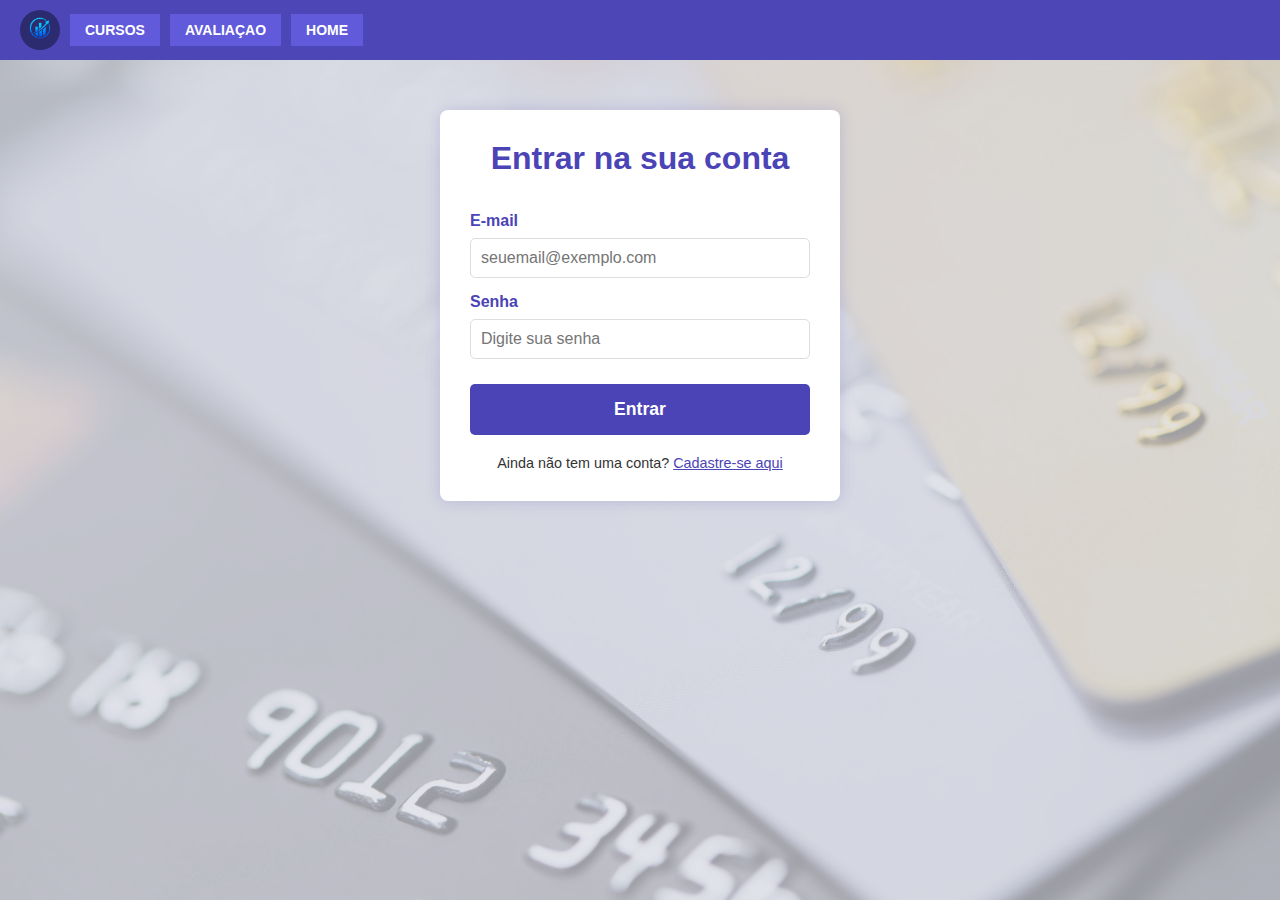
<file: index.html>
<!DOCTYPE html>
<html lang="pt-br">
<head>
  <meta charset="UTF-8" />
  <meta name="viewport" content="width=device-width, initial-scale=1" />
  <title>Login / Cadastro - Ajuda Financeira</title>
  <link rel="stylesheet" href="login.css" />
</head>
<body>
  <nav>
    <div class="logo"></div>
    <a href="cursos.html">CURSOS</a>
    <a href="feedback.html">AVALIAÇAO</a>
    <a href="home.html">HOME</a>
  </nav>

  <main class="login-container">

    <form id="loginForm" class="login-form">
      <h1>Entrar na sua conta</h1>

      <label for="login-email">E-mail</label>
      <input type="email" id="login-email" name="email" placeholder="seuemail@exemplo.com" required />

      <label for="login-password">Senha</label>
      <input type="password" id="login-password" name="password" placeholder="Digite sua senha" required />

      <button type="submit" class="login-btn">Entrar</button>

      <p class="register-text">
        Ainda não tem uma conta? <a href="#" id="showRegister">Cadastre-se aqui</a>
      </p>
    </form>

    
    <form id="registerForm" class="login-form" style="display:none;">
      <h1>Crie sua conta</h1>

      <label for="register-email">E-mail</label>
      <input type="email" id="register-email" name="email" placeholder="seuemail@exemplo.com" required />

      <label for="register-password">Senha</label>
      <input type="password" id="register-password" name="password" placeholder="Digite sua senha" required />

      <label for="register-password-confirm">Confirme a senha</label>
      <input type="password" id="register-password-confirm" name="passwordConfirm" placeholder="Confirme sua senha" required />

      <button type="submit" class="login-btn">Cadastrar</button>

      <p class="register-text">
        Já tem uma conta? <a href="#" id="showLogin">Faça login aqui</a>
      </p>
    </form>

  </main>

  <script src="login.js"></script>
</body>
</html>
</file>
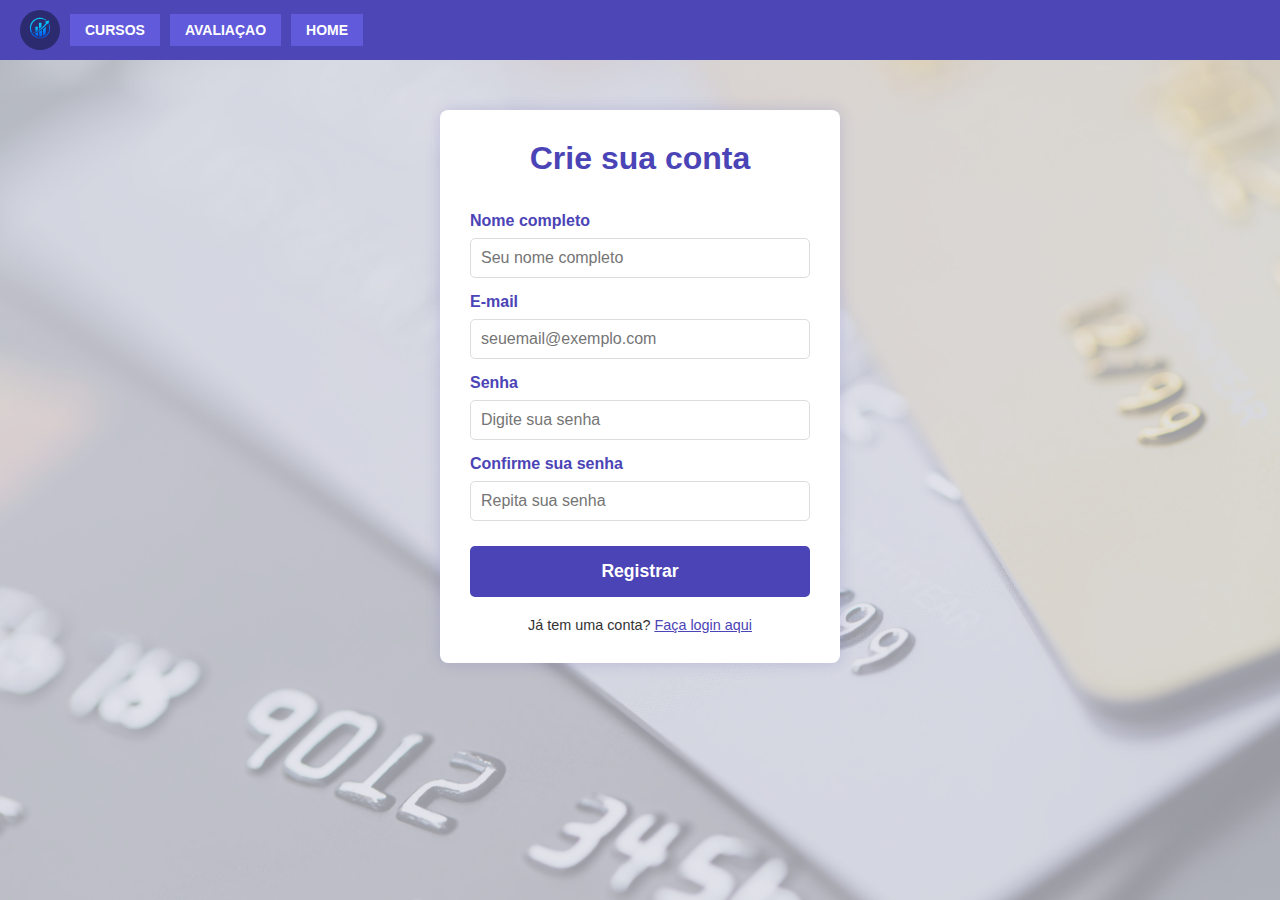
<file: cadastro.html>
<!DOCTYPE html>
<html lang="pt-br">
<head>
  <meta charset="UTF-8" />
  <meta name="viewport" content="width=device-width, initial-scale=1" />
  <title>Cadastro - Ajuda Financeira</title>
  <link rel="stylesheet" href="login.css" />
</head>
<body>
  <nav>
    <div class="logo"></div>
    <a href="cursos.html">CURSOS</a>
    <a href="feedback.html">AVALIAÇAO</a>
    <a href="home.html">HOME</a>
  </nav>

  <main class="login-container">
    <form class="login-form" action="#" method="post">
      <h1>Crie sua conta</h1>

      <label for="nome">Nome completo</label>
      <input type="text" id="nome" name="nome" placeholder="Seu nome completo" required />

      <label for="email">E-mail</label>
      <input type="email" id="email" name="email" placeholder="seuemail@exemplo.com" required />

      <label for="senha">Senha</label>
      <input type="password" id="senha" name="senha" placeholder="Digite sua senha" required />

      <label for="confirma-senha">Confirme sua senha</label>
      <input type="password" id="confirma-senha" name="confirma-senha" placeholder="Repita sua senha" required />

      <button type="submit" class="login-btn">Registrar</button>

      <p class="register-text">
        Já tem uma conta? <a href="login.html">Faça login aqui</a>
      </p>
    </form>
  </main>
</body>
</html>
</file>
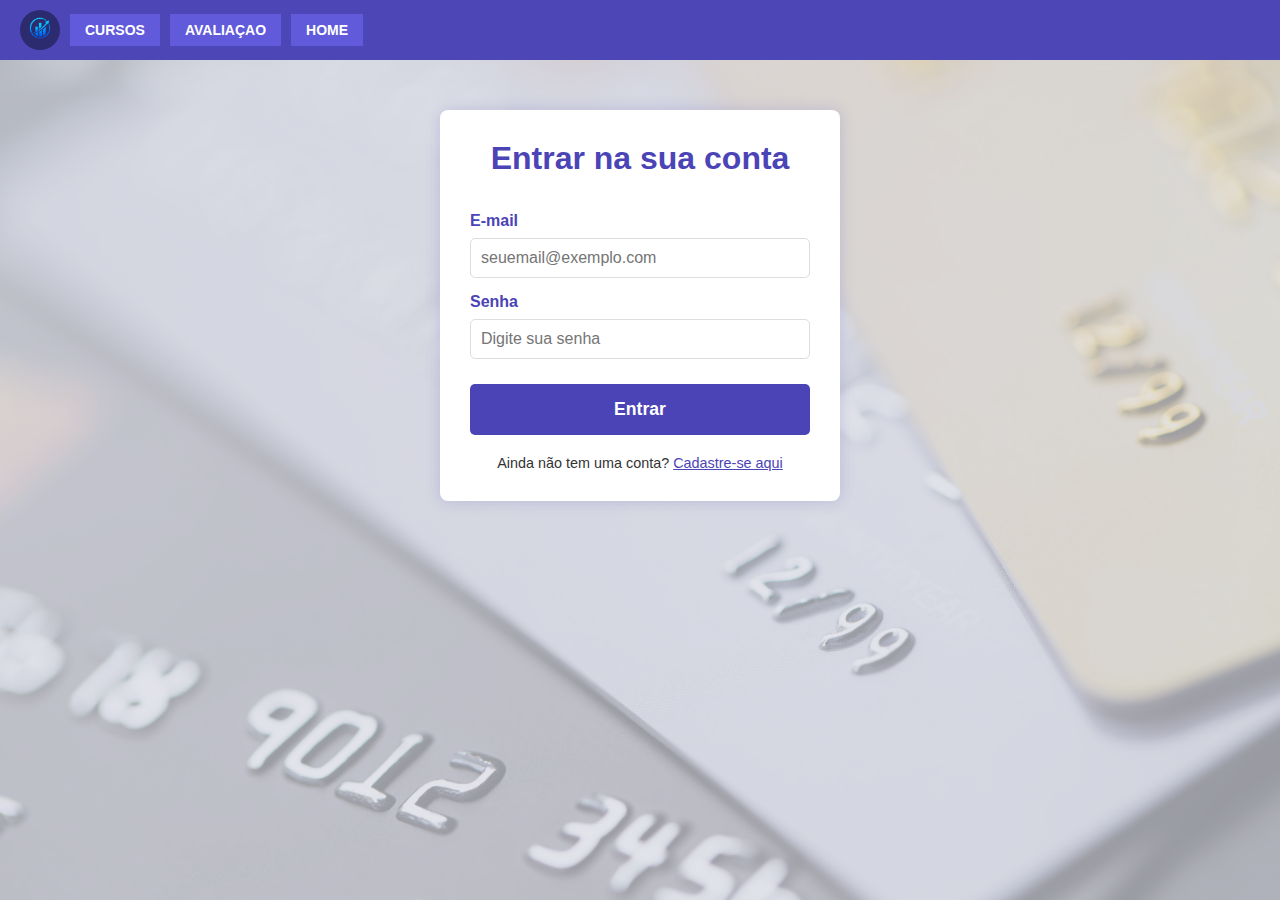
<file: login.html>
<!DOCTYPE html>
<html lang="pt-br">
<head>
  <meta charset="UTF-8" />
  <meta name="viewport" content="width=device-width, initial-scale=1" />
  <title>Login / Cadastro - Ajuda Financeira</title>
  <link rel="stylesheet" href="login.css" />
</head>
<body>
  <nav>
    <div class="logo"></div>
    <a href="cursos.html">CURSOS</a>
    <a href="feedback.html">AVALIAÇAO</a>
    <a href="home.html">HOME</a>
  </nav>

  <main class="login-container">

    <form id="loginForm" class="login-form">
      <h1>Entrar na sua conta</h1>

      <label for="login-email">E-mail</label>
      <input type="email" id="login-email" name="email" placeholder="seuemail@exemplo.com" required />

      <label for="login-password">Senha</label>
      <input type="password" id="login-password" name="password" placeholder="Digite sua senha" required />

      <button type="submit" class="login-btn">Entrar</button>

      <p class="register-text">
        Ainda não tem uma conta? <a href="#" id="showRegister">Cadastre-se aqui</a>
      </p>
    </form>

    
    <form id="registerForm" class="login-form" style="display:none;">
      <h1>Crie sua conta</h1>

      <label for="register-email">E-mail</label>
      <input type="email" id="register-email" name="email" placeholder="seuemail@exemplo.com" required />

      <label for="register-password">Senha</label>
      <input type="password" id="register-password" name="password" placeholder="Digite sua senha" required />

      <label for="register-password-confirm">Confirme a senha</label>
      <input type="password" id="register-password-confirm" name="passwordConfirm" placeholder="Confirme sua senha" required />

      <button type="submit" class="login-btn">Cadastrar</button>

      <p class="register-text">
        Já tem uma conta? <a href="#" id="showLogin">Faça login aqui</a>
      </p>
    </form>

  </main>

  <script src="login.js"></script>
</body>
</html>
</file>
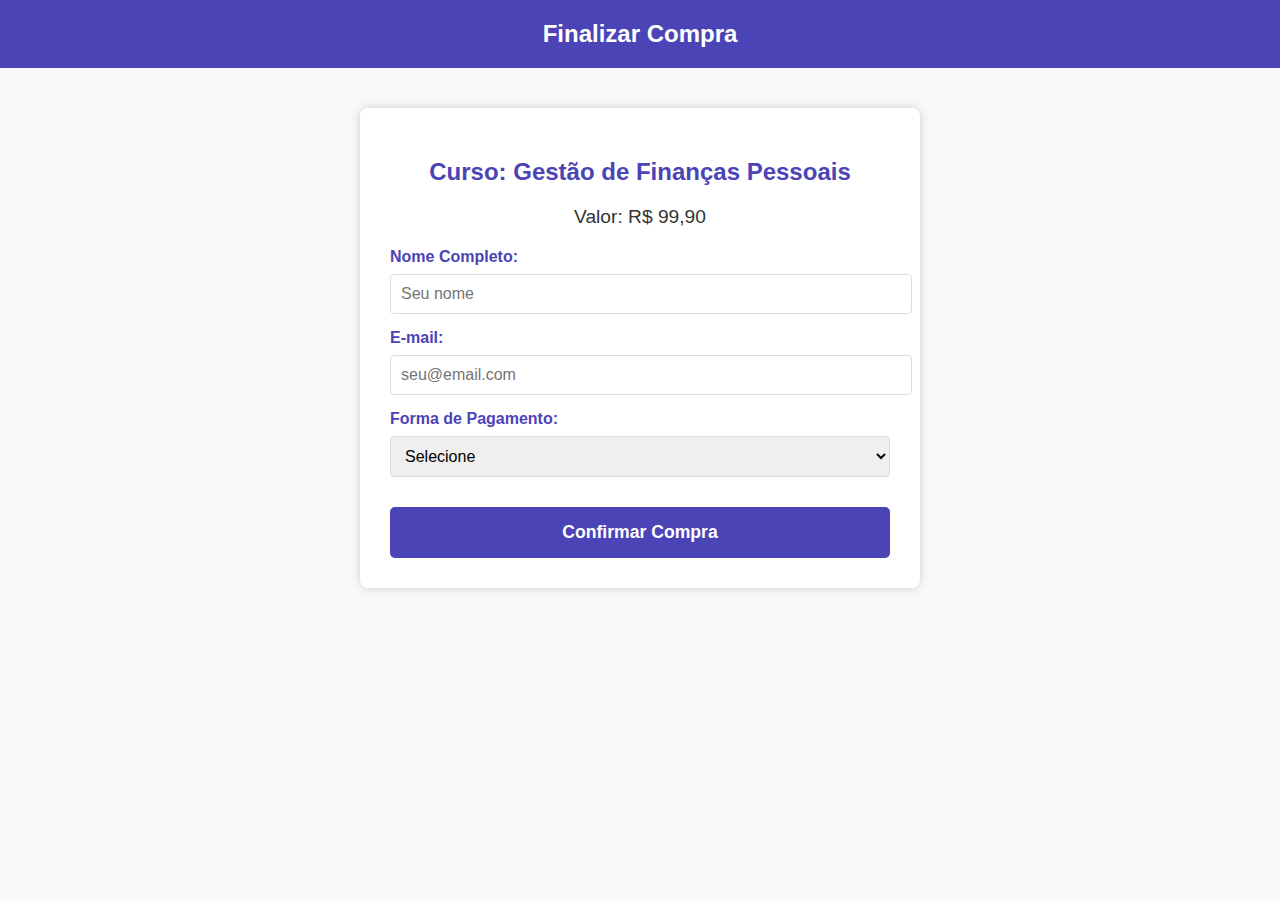
<file: compra/compra.html>
<!DOCTYPE html>
<html lang="pt-BR">
<head>
  <meta charset="UTF-8" />
  <meta name="viewport" content="width=device-width, initial-scale=1" />
  <title>Finalizar</title>
  <link rel="stylesheet" href="compra.css" />
</head>
<body>
  <header>Finalizar Compra</header>
  <main>
    <h2>Curso: Gestão de Finanças Pessoais</h2>
    <div class="price-info">Valor: R$ 99,90</div>

    <form id="purchaseForm">
      <label for="name">Nome Completo:</label>
      <input type="text" id="name" name="name" placeholder="Seu nome" required />

      <label for="email">E-mail:</label>
      <input type="email" id="email" name="email" placeholder="seu@email.com" required />

      <label for="payment">Forma de Pagamento:</label>
      <select id="payment" name="payment" required>
        <option value="">Selecione</option>
        <option value="credit_card">Cartão de Crédito</option>
        <option value="boleto">Boleto Bancário</option>
        <option value="pix">PIX</option>
      </select>

      <button type="submit">Confirmar Compra</button>
    </form>
  </main>

  <script src="compra.js"></script>
</body>
</html>
</file>
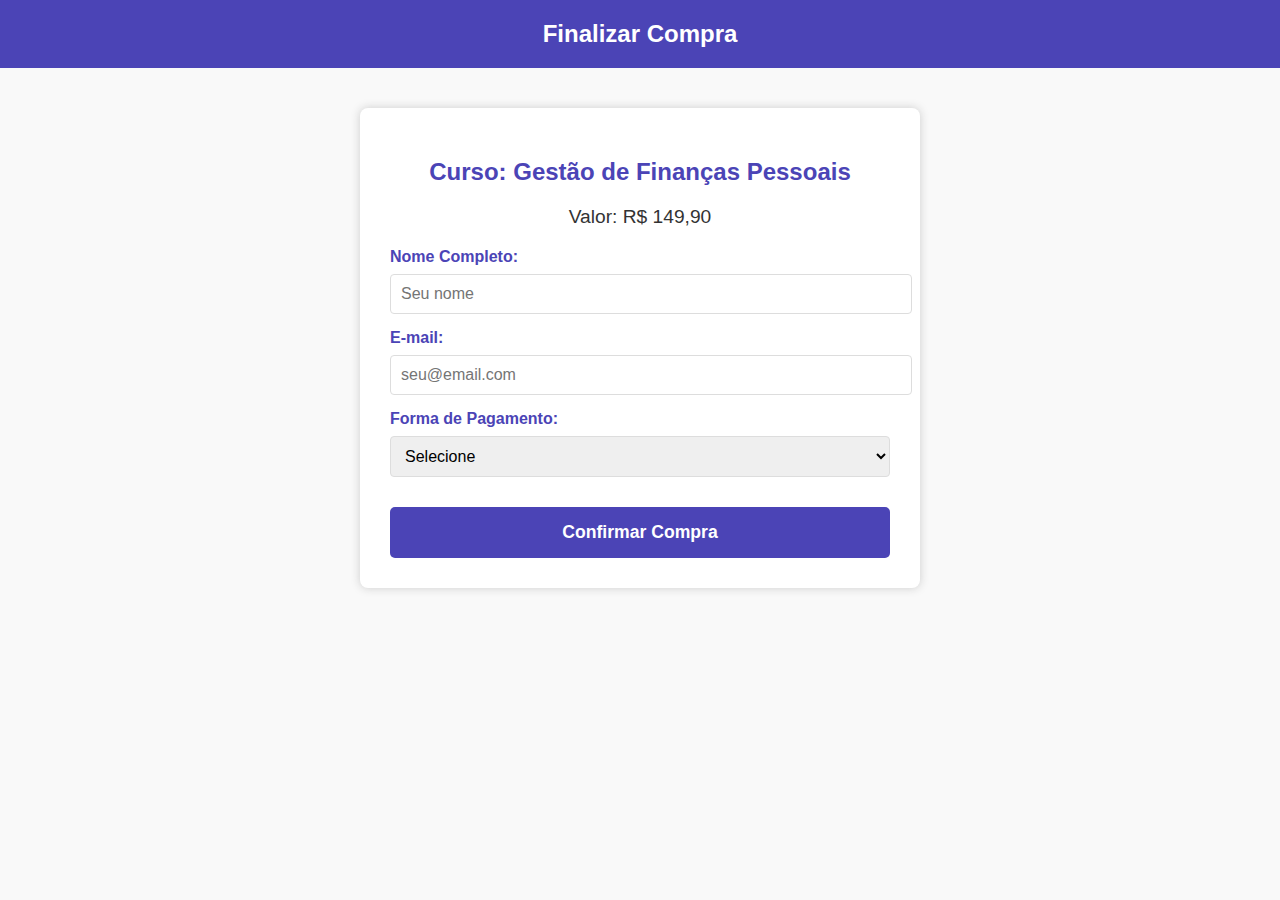
<file: compra/compra1.html>
<!DOCTYPE html>
<html lang="pt-BR">
<head>
  <meta charset="UTF-8" />
  <meta name="viewport" content="width=device-width, initial-scale=1" />
  <title>Finalizar</title>
  <link rel="stylesheet" href="compra.css" />
</head>
<body>
  <header>Finalizar Compra</header>
  <main>
    <h2>Curso: Gestão de Finanças Pessoais</h2>
    <div class="price-info">Valor: R$ 149,90</div>

    <form id="purchaseForm">
      <label for="name">Nome Completo:</label>
      <input type="text" id="name" name="name" placeholder="Seu nome" required />

      <label for="email">E-mail:</label>
      <input type="email" id="email" name="email" placeholder="seu@email.com" required />

      <label for="payment">Forma de Pagamento:</label>
      <select id="payment" name="payment" required>
        <option value="">Selecione</option>
        <option value="credit_card">Cartão de Crédito</option>
        <option value="boleto">Boleto Bancário</option>
        <option value="pix">PIX</option>
      </select>

      <button type="submit">Confirmar Compra</button>
    </form>
  </main>

  <script src="compra.js"></script>
</body>
</html>
</file>
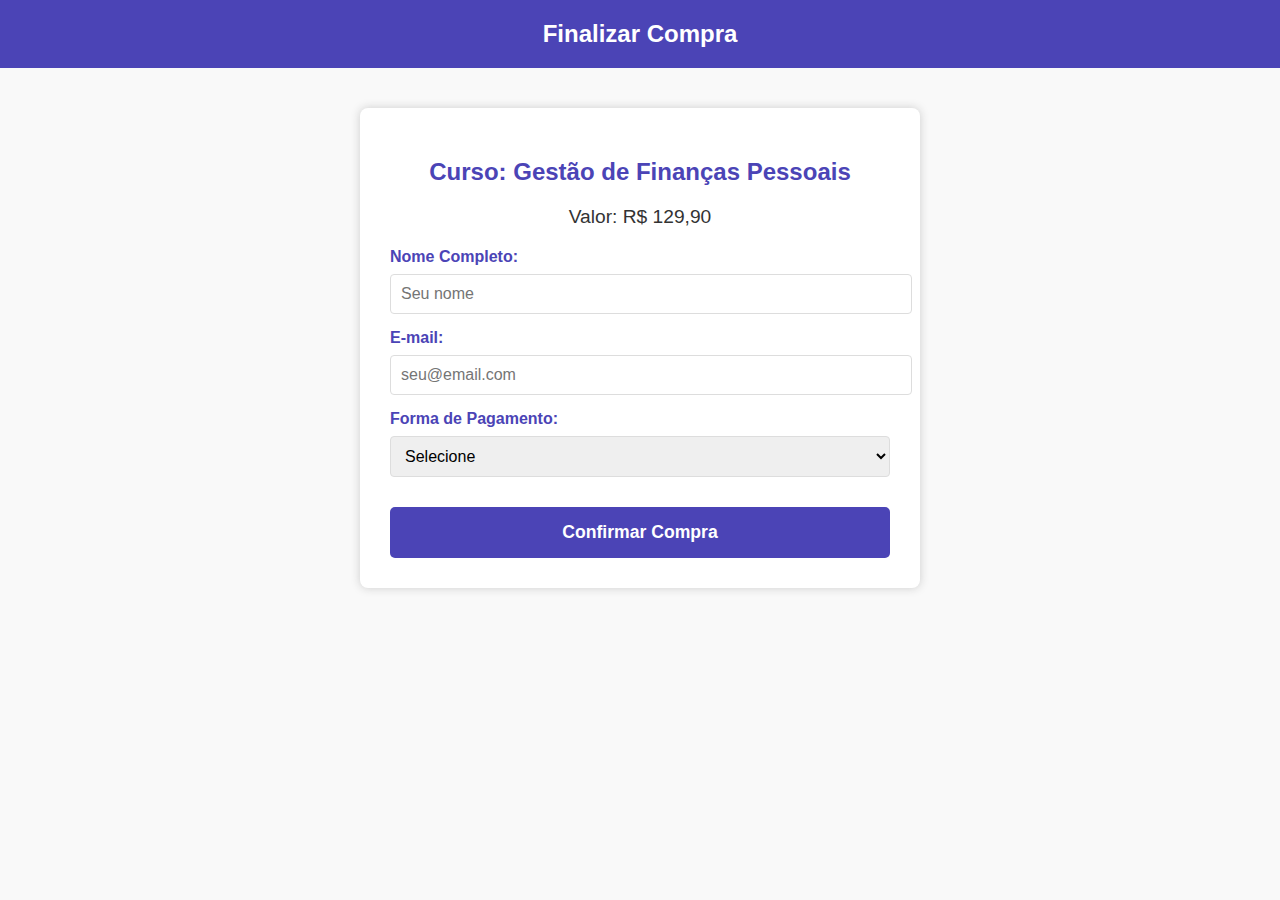
<file: compra/compra2.html>
<!DOCTYPE html>
<html lang="pt-BR">
<head>
  <meta charset="UTF-8" />
  <meta name="viewport" content="width=device-width, initial-scale=1" />
  <title>Finalizar</title>
  <link rel="stylesheet" href="compra.css" />
</head>
<body>
  <header>Finalizar Compra</header>
  <main>
    <h2>Curso: Gestão de Finanças Pessoais</h2>
    <div class="price-info">Valor: R$ 129,90</div>

    <form id="purchaseForm">
      <label for="name">Nome Completo:</label>
      <input type="text" id="name" name="name" placeholder="Seu nome" required />

      <label for="email">E-mail:</label>
      <input type="email" id="email" name="email" placeholder="seu@email.com" required />

      <label for="payment">Forma de Pagamento:</label>
      <select id="payment" name="payment" required>
        <option value="">Selecione</option>
        <option value="credit_card">Cartão de Crédito</option>
        <option value="boleto">Boleto Bancário</option>
        <option value="pix">PIX</option>
      </select>

      <button type="submit">Confirmar Compra</button>
    </form>
  </main>

  <script src="compra.js"></script>
</body>
</html>
</file>
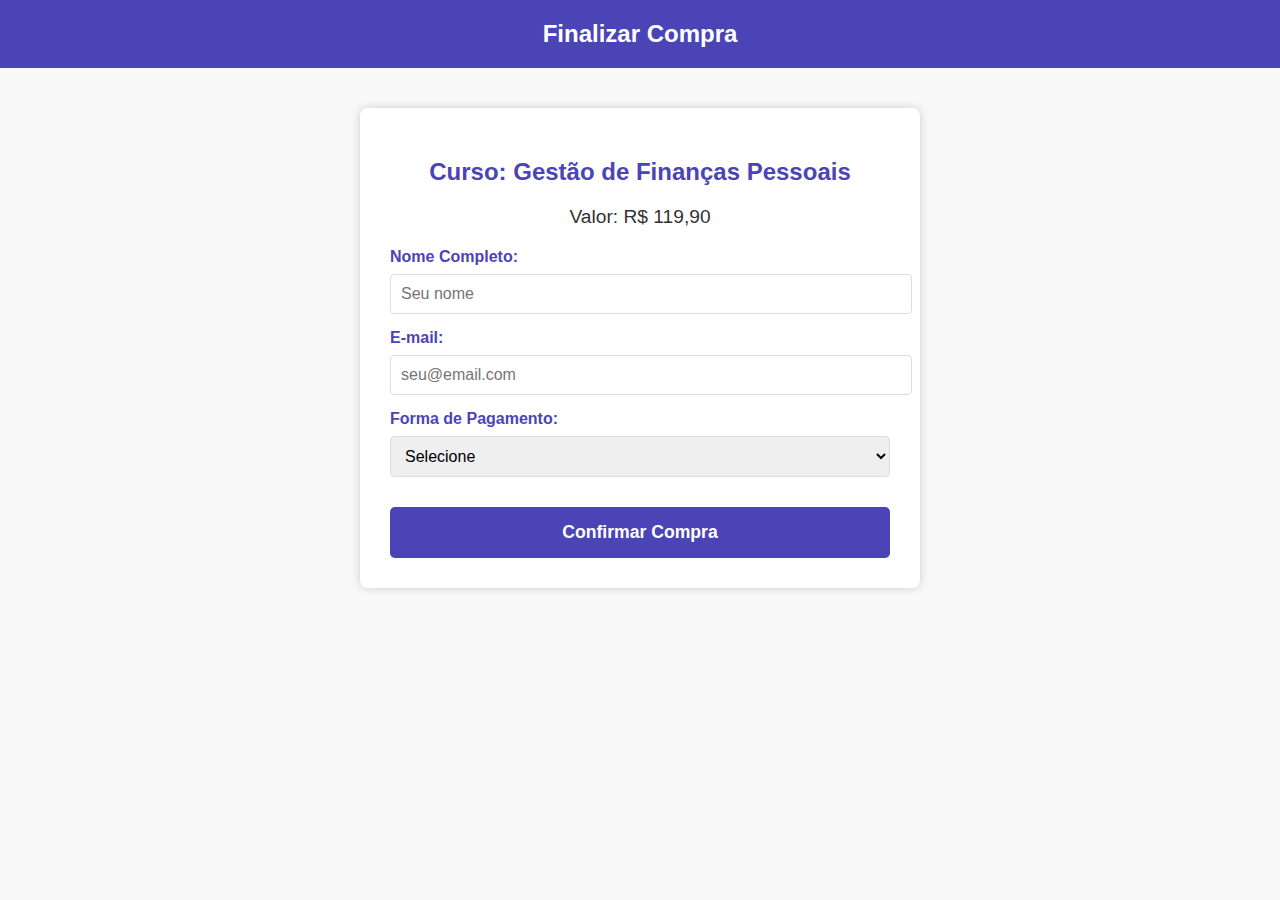
<file: compra/compra3.html>
<!DOCTYPE html>
<html lang="pt-BR">
<head>
  <meta charset="UTF-8" />
  <meta name="viewport" content="width=device-width, initial-scale=1" />
  <title>Finalizar</title>
  <link rel="stylesheet" href="compra.css" />
</head>
<body>
  <header>Finalizar Compra</header>
  <main>
    <h2>Curso: Gestão de Finanças Pessoais</h2>
    <div class="price-info">Valor: R$ 119,90</div>

    <form id="purchaseForm">
      <label for="name">Nome Completo:</label>
      <input type="text" id="name" name="name" placeholder="Seu nome" required />

      <label for="email">E-mail:</label>
      <input type="email" id="email" name="email" placeholder="seu@email.com" required />

      <label for="payment">Forma de Pagamento:</label>
      <select id="payment" name="payment" required>
        <option value="">Selecione</option>
        <option value="credit_card">Cartão de Crédito</option>
        <option value="boleto">Boleto Bancário</option>
        <option value="pix">PIX</option>
      </select>

      <button type="submit">Confirmar Compra</button>
    </form>
  </main>

  <script src="compra.js"></script>
</body>
</html>
</file>
<file: login.css>
body {
  font-family: Arial, sans-serif;
  background-image: url('img/bkg.png');
  background-size: cover;
  background-position: center;
  background-repeat: no-repeat;
  background-attachment: fixed;
  color: #333; /* Alterei para #333 para melhorar a leitura no login */
  margin: 0;
  padding: 0;
}

* {
  box-sizing: border-box;
  margin: 0;
  padding: 0;
  font-family: 'Segoe UI', Tahoma, Geneva, Verdana, sans-serif;
}

nav {
  background-color: #4c46b7;
  padding: 10px 20px;
  display: flex;
  align-items: center;
  gap: 10px;
  flex-wrap: wrap;
}

nav .logo {
  width: 40px;
  height: 40px;
  background-color: #2c2b6f;
  background-image: url('img/logo.png');
  background-size: cover;
  background-position: center;
  background-repeat: no-repeat;
  border-radius: 50%;
  display: flex;
  justify-content: center;
  align-items: center;
  font-weight: bold;
  color: white;
  font-size: 1.5em;
}

nav a, nav button {
  background-color: #615adb;
  border: none;
  color: white;
  padding: 8px 15px;
  text-decoration: none;
  font-size: 14px;
  cursor: pointer;
  font-weight: 600;
  transition: background-color 0.3s ease;
}

nav a:hover, nav button:hover {
  background-color: #7c79e9;
}

nav input[type="search"] {
  margin-left: auto;
  padding: 8px 15px;
  border-radius: 20px;
  border: none;
  font-size: 14px;
  width: 200px;
  outline: none;
}

.login-container {
  max-width: 400px;
  margin: 50px auto;
  background: white;
  border-radius: 8px;
  padding: 30px;
  box-shadow: 0 0 15px rgba(75, 68, 182, 0.2);
}

.login-form {
  display: flex;
  flex-direction: column;
}

.login-form h1 {
  color: #4b44b6;
  margin-bottom: 20px;
  text-align: center;
}

.login-form label {
  margin-top: 15px;
  font-weight: 600;
  color: #4b44b6;
}

.login-form input {
  margin-top: 8px;
  padding: 10px;
  font-size: 1em;
  border-radius: 5px;
  border: 1px solid #ddd;
}

.login-btn {
  margin-top: 25px;
  background-color: #4b44b6;
  color: white;
  padding: 15px;
  border: none;
  border-radius: 5px;
  font-weight: bold;
  cursor: pointer;
  transition: background-color 0.3s ease;
  font-size: 1.1em;
}

.login-btn:hover {
  background-color: #3a369c;
}

.register-text {
  margin-top: 20px;
  text-align: center;
  font-size: 0.9em;
}

.register-text a {
  color: #4b44b6;
  cursor: pointer;
  text-decoration: underline;
}

/* Opcional: ajustes no intro-text, caso queira usar */
.intro-text {
  max-width: 900px;
  margin: 40px auto 60px auto;
  background-color: rgba(97, 90, 219, 0.1);
  border-radius: 12px;
  padding: 35px 40px;
  color: #2c2b6f;
  box-shadow: 0 0 15px rgba(97, 90, 219, 0.3);
  text-align: center;
  line-height: 1.6;
}

.intro-text h1 {
  font-size: 32px;
  margin-bottom: 25px;
  font-weight: 700;
}

.intro-text p {
  font-size: 18px;
  margin-bottom: 18px;
}
</file>
<file: compra/compra.css>
body {
  font-family: Arial, sans-serif;
  background: #f9f9f9;
  margin: 0;
  padding: 0;
  color: #333;
}
header {
  background: #4b44b6;
  padding: 20px;
  color: white;
  text-align: center;
  font-size: 1.5em;
  font-weight: bold;
}
main {
  max-width: 500px;
  margin: 40px auto;
  background: white;
  border-radius: 8px;
  box-shadow: 0 0 10px #ccc;
  padding: 30px;
}
h2 {
  color: #4b44b6;
  margin-bottom: 20px;
  text-align: center;
}
label {
  display: block;
  margin-top: 15px;
  font-weight: 600;
  color: #4b44b6;
}
input, select {
  width: 100%;
  padding: 10px;
  margin-top: 8px;
  border: 1px solid #ddd;
  border-radius: 4px;
  font-size: 1em;
}
button {
  margin-top: 30px;
  background-color: #4b44b6;
  color: white;
  border: none;
  padding: 15px;
  width: 100%;
  font-size: 1.1em;
  font-weight: bold;
  cursor: pointer;
  border-radius: 5px;
  transition: background-color 0.3s ease;
}
button:hover {
  background-color: #3a369c;
}
.price-info {
  font-size: 1.2em;
  text-align: center;
  margin-bottom: 20px;
  color: #333;
}
</file>
